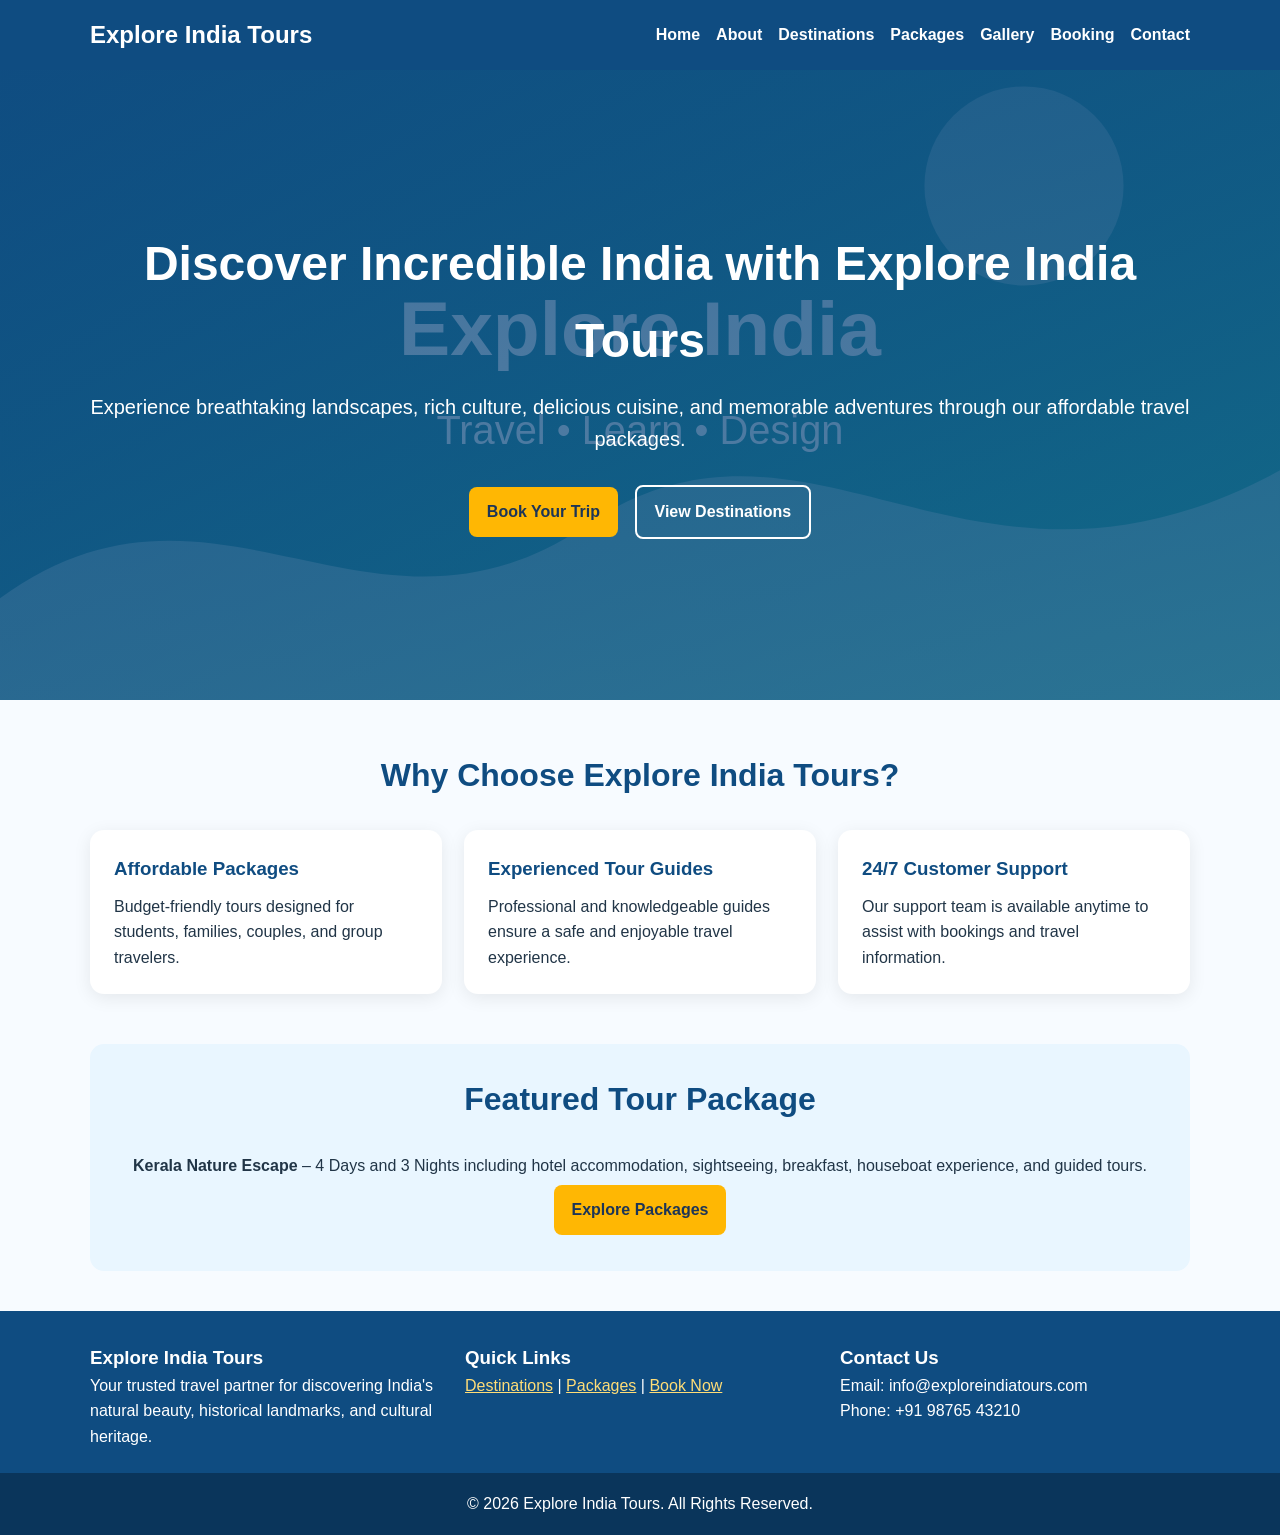
<file: index.html>
<!DOCTYPE html>
<html lang="en">
<head>
  <meta charset="UTF-8">
  <meta name="viewport" content="width=device-width, initial-scale=1.0">

  <title>Explore India Tours | Best Travel Packages in India</title>

  <meta name="description"
        content="Explore India's most beautiful destinations with affordable tour packages, easy booking, and unforgettable travel experiences.">

  <meta name="keywords"
        content="India travel, tour packages, holiday booking, destinations, tourism, family trips">

  <link rel="stylesheet" href="style.css">
</head>

<body>

<header class="site-header">
  <div class="container header-inner">

    <a class="logo" href="index.html">Explore India Tours</a>

    <button class="menu-btn"
            id="menuBtn"
            aria-label="Toggle navigation">
      ☰
    </button>

    <nav class="nav-links" id="navLinks">
      <a href="index.html">Home</a>
      <a href="about.html">About</a>
      <a href="destinations.html">Destinations</a>
      <a href="packages.html">Packages</a>
      <a href="gallery.html">Gallery</a>
      <a href="booking.html">Booking</a>
      <a href="contact.html">Contact</a>
    </nav>

  </div>
</header>

<main>

  <!-- Hero Section -->
  <section class="hero">
    <div class="container hero-content">

      <h1>Discover Incredible India with Explore India Tours</h1>

      <p>
        Experience breathtaking landscapes, rich culture, delicious cuisine,
        and memorable adventures through our affordable travel packages.
      </p>

      <a class="btn" href="booking.html">Book Your Trip</a>

      <a class="btn btn-outline"
         href="destinations.html">
         View Destinations
      </a>

    </div>
  </section>

  <!-- Why Choose Us -->
  <section class="container section">

    <h2>Why Choose Explore India Tours?</h2>

    <div class="cards">

      <article class="card">
        <h3>Affordable Packages</h3>
        <p>
          Budget-friendly tours designed for students, families,
          couples, and group travelers.
        </p>
      </article>

      <article class="card">
        <h3>Experienced Tour Guides</h3>
        <p>
          Professional and knowledgeable guides ensure a safe
          and enjoyable travel experience.
        </p>
      </article>

      <article class="card">
        <h3>24/7 Customer Support</h3>
        <p>
          Our support team is available anytime to assist with
          bookings and travel information.
        </p>
      </article>

    </div>

  </section>

  <!-- Featured Package -->
  <section class="container section highlight">

    <h2>Featured Tour Package</h2>

    <p>
      <strong>Kerala Nature Escape</strong> –
      4 Days and 3 Nights including hotel accommodation,
      sightseeing, breakfast, houseboat experience,
      and guided tours.
    </p>

    <a class="btn" href="packages.html">
      Explore Packages
    </a>

  </section>

</main>

<footer class="site-footer">

  <div class="container footer-grid">

    <div>
      <h3>Explore India Tours</h3>

      <p>
        Your trusted travel partner for discovering India's
        natural beauty, historical landmarks, and cultural heritage.
      </p>
    </div>

    <div>
      <h3>Quick Links</h3>

      <p>
        <a href="destinations.html">Destinations</a> |
        <a href="packages.html">Packages</a> |
        <a href="booking.html">Book Now</a>
      </p>
    </div>

    <div>
      <h3>Contact Us</h3>

      <p>
        Email: info@exploreindiatours.com<br>
        Phone: +91 98765 43210
      </p>
    </div>

  </div>

  <p class="copyright">
    © 2026 Explore India Tours. All Rights Reserved.
  </p>

</footer>

<script src="script.js"></script>

</body>
</html>
</file>
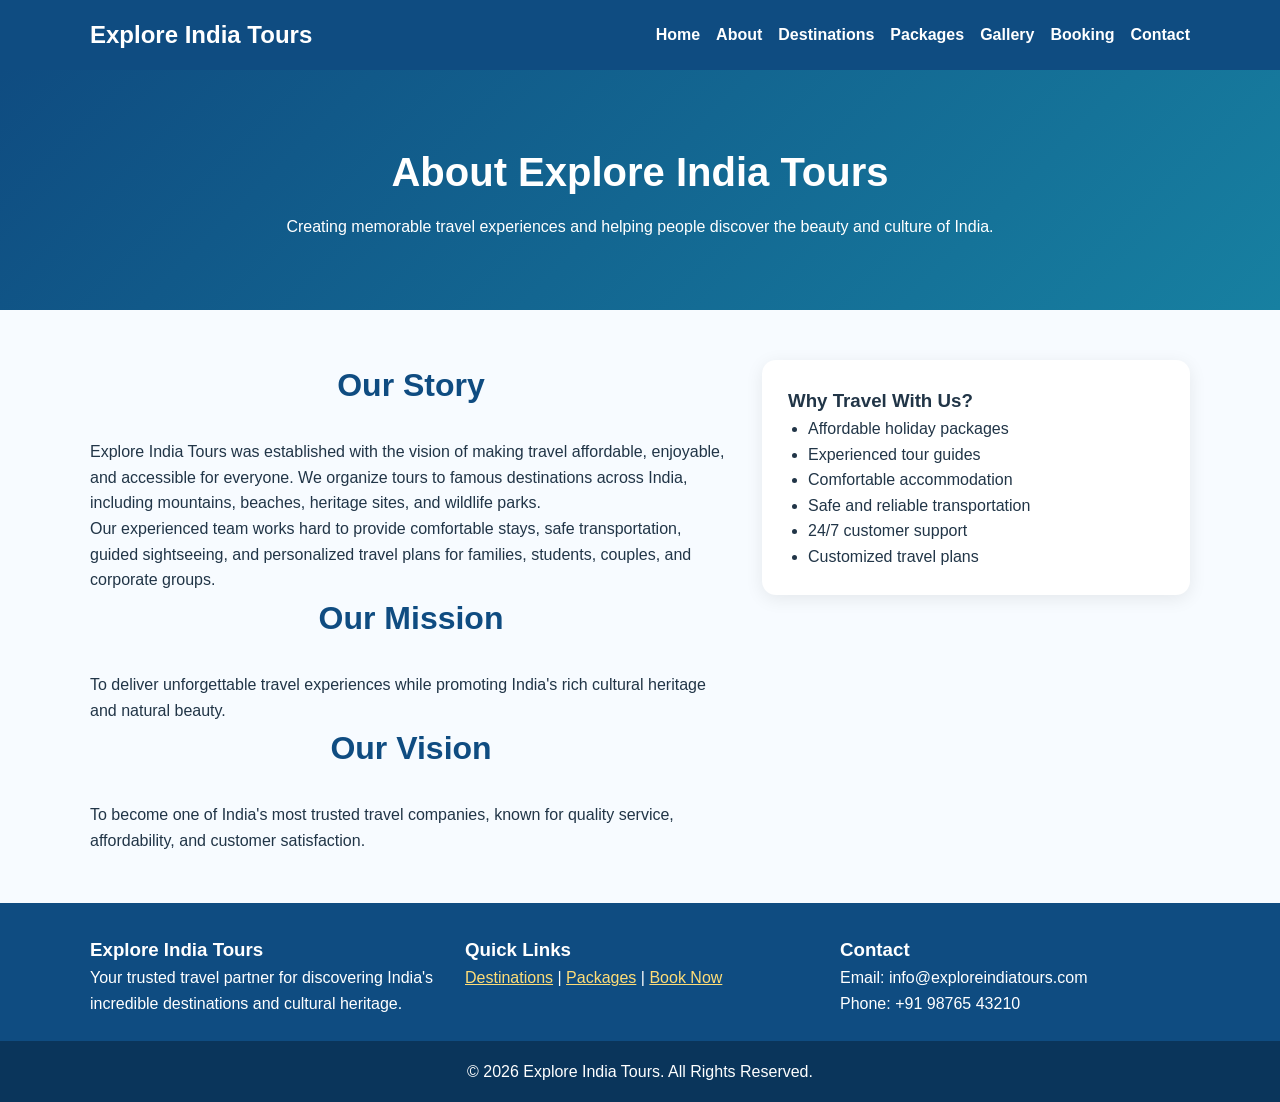
<file: about.html>
<!DOCTYPE html>
<html lang="en">
<head>
  <meta charset="UTF-8">
  <meta name="viewport" content="width=device-width, initial-scale=1.0">

  <title>About Explore India Tours | Your Trusted Travel Partner</title>

  <meta name="description"
        content="Learn about Explore India Tours, our mission, vision, and commitment to providing unforgettable travel experiences across India.">

  <meta name="keywords"
        content="travel agency, India tourism, about us, holiday packages, tour company">

  <link rel="stylesheet" href="style.css">
</head>

<body>

<header class="site-header">
  <div class="container header-inner">

    <a class="logo" href="index.html">Explore India Tours</a>

    <button class="menu-btn"
            id="menuBtn"
            aria-label="Toggle navigation">
      ☰
    </button>

    <nav class="nav-links" id="navLinks">
      <a href="index.html">Home</a>
      <a href="about.html">About</a>
      <a href="destinations.html">Destinations</a>
      <a href="packages.html">Packages</a>
      <a href="gallery.html">Gallery</a>
      <a href="booking.html">Booking</a>
      <a href="contact.html">Contact</a>
    </nav>

  </div>
</header>

<main>

  <!-- Page Banner -->
  <section class="page-banner">
    <div class="container">

      <h1>About Explore India Tours</h1>

      <p>
        Creating memorable travel experiences and helping people
        discover the beauty and culture of India.
      </p>

    </div>
  </section>

  <!-- About Content -->
  <section class="container section two-column">

    <div>

      <h2>Our Story</h2>

      <p>
        Explore India Tours was established with the vision of
        making travel affordable, enjoyable, and accessible for everyone.
        We organize tours to famous destinations across India,
        including mountains, beaches, heritage sites, and wildlife parks.
      </p>

      <p>
        Our experienced team works hard to provide comfortable stays,
        safe transportation, guided sightseeing, and personalized travel plans
        for families, students, couples, and corporate groups.
      </p>

      <h2>Our Mission</h2>

      <p>
        To deliver unforgettable travel experiences while promoting
        India's rich cultural heritage and natural beauty.
      </p>

      <h2>Our Vision</h2>

      <p>
        To become one of India's most trusted travel companies,
        known for quality service, affordability, and customer satisfaction.
      </p>

    </div>

    <div class="info-box">

      <h3>Why Travel With Us?</h3>

      <ul>
        <li>Affordable holiday packages</li>
        <li>Experienced tour guides</li>
        <li>Comfortable accommodation</li>
        <li>Safe and reliable transportation</li>
        <li>24/7 customer support</li>
        <li>Customized travel plans</li>
      </ul>

    </div>

  </section>

</main>

<footer class="site-footer">

  <div class="container footer-grid">

    <div>
      <h3>Explore India Tours</h3>

      <p>
        Your trusted travel partner for discovering India's
        incredible destinations and cultural heritage.
      </p>
    </div>

    <div>
      <h3>Quick Links</h3>

      <p>
        <a href="destinations.html">Destinations</a> |
        <a href="packages.html">Packages</a> |
        <a href="booking.html">Book Now</a>
      </p>
    </div>

    <div>
      <h3>Contact</h3>

      <p>
        Email: info@exploreindiatours.com<br>
        Phone: +91 98765 43210
      </p>
    </div>

  </div>

  <p class="copyright">
    © 2026 Explore India Tours. All Rights Reserved.
  </p>

</footer>

<script src="script.js"></script>

</body>
</html>
</file>
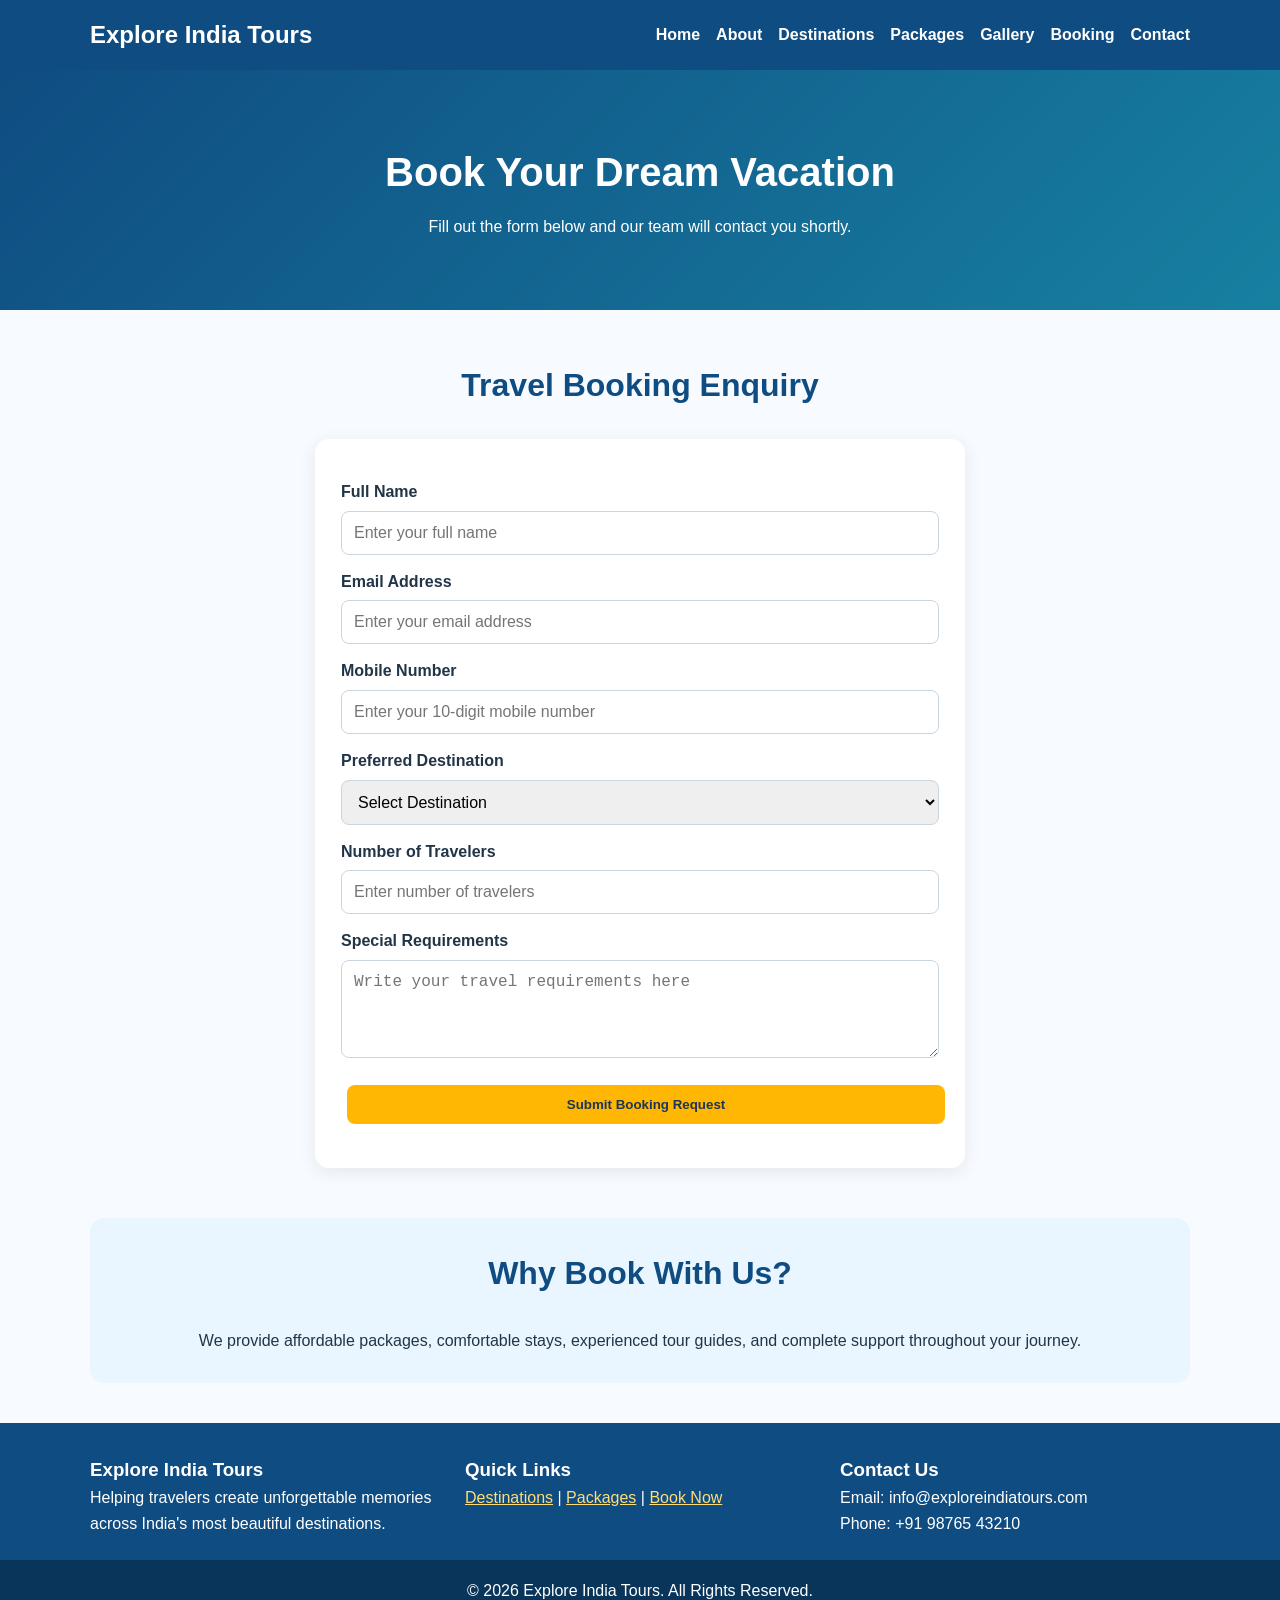
<file: booking.html>
<!DOCTYPE html>
<html lang="en">
<head>
  <meta charset="UTF-8">
  <meta name="viewport" content="width=device-width, initial-scale=1.0">

  <title>Book Your Trip | Explore India Tours</title>

  <meta name="description"
        content="Book affordable travel packages across India with Explore India Tours. Submit your travel enquiry online.">

  <meta name="keywords"
        content="travel booking, India tours, holiday packages, online enquiry, vacation planning">

  <link rel="stylesheet" href="style.css">
</head>

<body>

<header class="site-header">
  <div class="container header-inner">

    <a class="logo" href="index.html">Explore India Tours</a>

    <button class="menu-btn"
            id="menuBtn"
            aria-label="Toggle navigation">
      ☰
    </button>

    <nav class="nav-links" id="navLinks">
      <a href="index.html">Home</a>
      <a href="about.html">About</a>
      <a href="destinations.html">Destinations</a>
      <a href="packages.html">Packages</a>
      <a href="gallery.html">Gallery</a>
      <a href="booking.html">Booking</a>
      <a href="contact.html">Contact</a>
    </nav>

  </div>
</header>

<main>

  <!-- Banner -->
  <section class="page-banner">
    <div class="container">

      <h1>Book Your Dream Vacation</h1>

      <p>
        Fill out the form below and our team will contact you shortly.
      </p>

    </div>
  </section>

  <!-- Booking Form -->
  <section class="container section form-section">

    <h2>Travel Booking Enquiry</h2>

    <form id="bookingForm">

      <label for="name">Full Name</label>
      <input type="text"
             id="name"
             placeholder="Enter your full name">

      <label for="email">Email Address</label>
      <input type="email"
             id="email"
             placeholder="Enter your email address">

      <label for="phone">Mobile Number</label>
      <input type="tel"
             id="phone"
             placeholder="Enter your 10-digit mobile number">

      <label for="destination">Preferred Destination</label>
      <select id="destination">

        <option value="">Select Destination</option>
        <option>Kerala</option>
        <option>Jaipur</option>
        <option>Goa</option>
        <option>Shimla</option>

      </select>

      <label for="travelers">Number of Travelers</label>
      <input type="number"
             id="travelers"
             min="1"
             placeholder="Enter number of travelers">

      <label for="message">Special Requirements</label>
      <textarea id="message"
                rows="4"
                placeholder="Write your travel requirements here"></textarea>

      <button class="btn" type="submit">
        Submit Booking Request
      </button>

      <p id="formMessage" class="result"></p>

    </form>

  </section>

  <!-- Information Section -->
  <section class="container section highlight">

    <h2>Why Book With Us?</h2>

    <p>
      We provide affordable packages, comfortable stays,
      experienced tour guides, and complete support
      throughout your journey.
    </p>

  </section>

</main>

<footer class="site-footer">

  <div class="container footer-grid">

    <div>
      <h3>Explore India Tours</h3>

      <p>
        Helping travelers create unforgettable memories
        across India's most beautiful destinations.
      </p>
    </div>

    <div>
      <h3>Quick Links</h3>

      <p>
        <a href="destinations.html">Destinations</a> |
        <a href="packages.html">Packages</a> |
        <a href="booking.html">Book Now</a>
      </p>
    </div>

    <div>
      <h3>Contact Us</h3>

      <p>
        Email: info@exploreindiatours.com<br>
        Phone: +91 98765 43210
      </p>
    </div>

  </div>

  <p class="copyright">
    © 2026 Explore India Tours. All Rights Reserved.
  </p>

</footer>

<script src="script.js"></script>

</body>
</html>
</file>
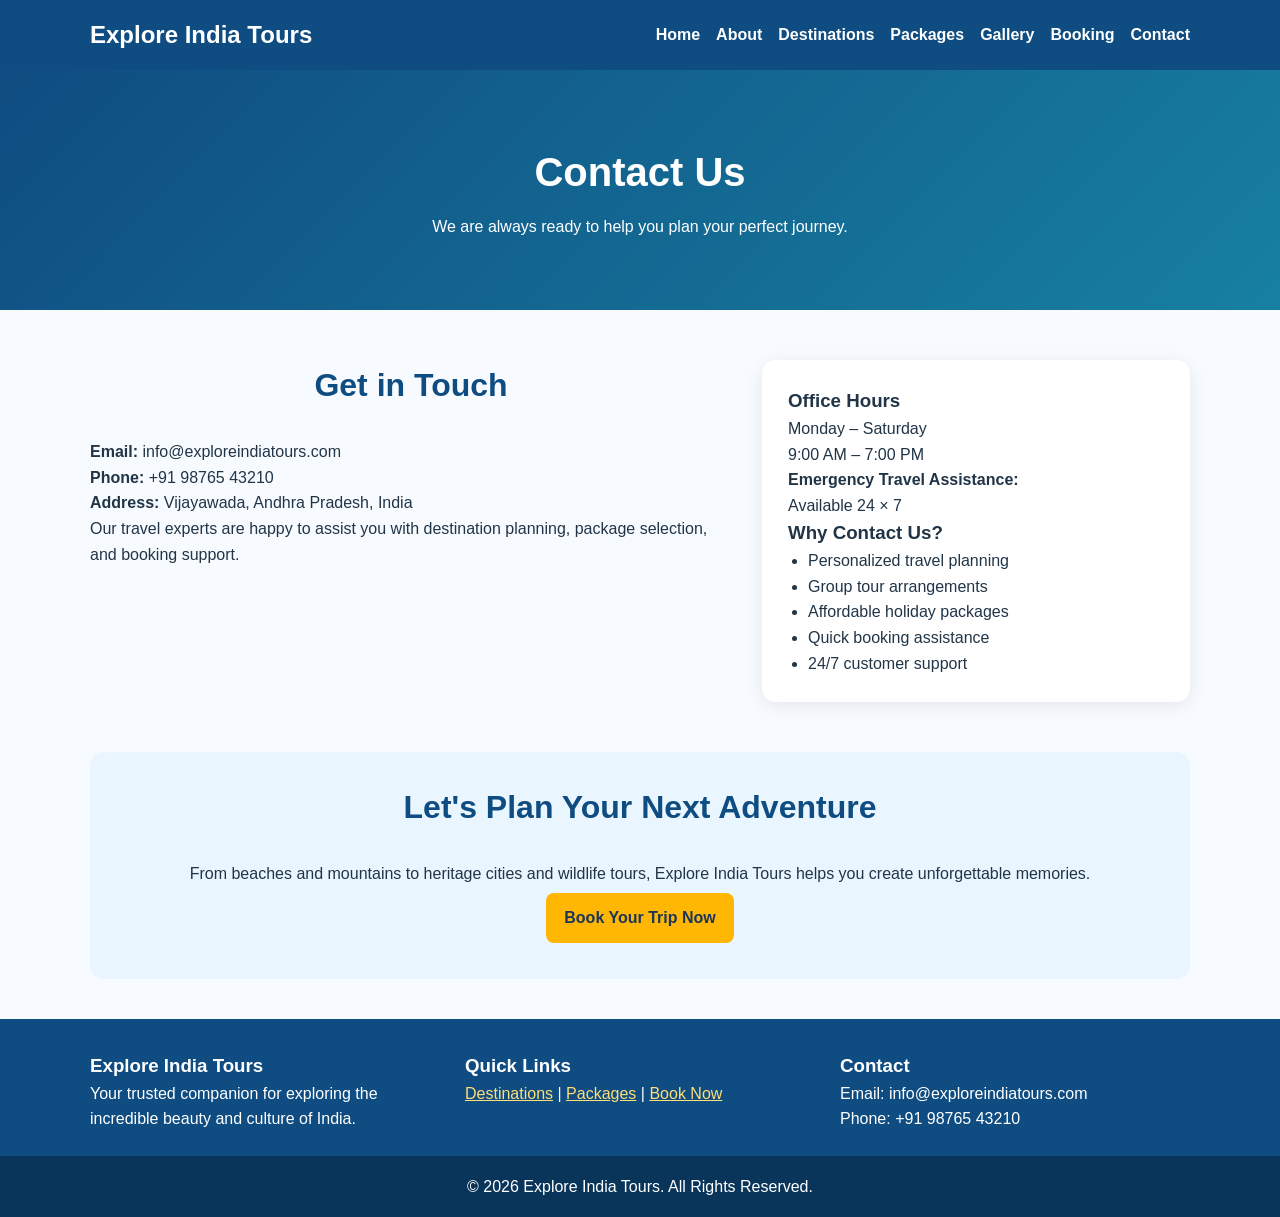
<file: contact.html>
<!DOCTYPE html>
<html lang="en">
<head>
  <meta charset="UTF-8">
  <meta name="viewport" content="width=device-width, initial-scale=1.0">

  <title>Contact Explore India Tours | Travel Assistance & Enquiries</title>

  <meta name="description"
        content="Contact Explore India Tours for travel packages, booking assistance, and holiday enquiries across India.">

  <meta name="keywords"
        content="travel contact, holiday enquiry, India tourism, booking support, travel agency">

  <link rel="stylesheet" href="style.css">
</head>

<body>

<header class="site-header">
  <div class="container header-inner">

    <a class="logo" href="index.html">Explore India Tours</a>

    <button class="menu-btn"
            id="menuBtn"
            aria-label="Toggle navigation">
      ☰
    </button>

    <nav class="nav-links" id="navLinks">
      <a href="index.html">Home</a>
      <a href="about.html">About</a>
      <a href="destinations.html">Destinations</a>
      <a href="packages.html">Packages</a>
      <a href="gallery.html">Gallery</a>
      <a href="booking.html">Booking</a>
      <a href="contact.html">Contact</a>
    </nav>

  </div>
</header>

<main>

  <!-- Banner -->
  <section class="page-banner">
    <div class="container">

      <h1>Contact Us</h1>

      <p>
        We are always ready to help you plan your perfect journey.
      </p>

    </div>
  </section>

  <!-- Contact Information -->
  <section class="container section two-column">

    <div>

      <h2>Get in Touch</h2>

      <p>
        <strong>Email:</strong>
        info@exploreindiatours.com
      </p>

      <p>
        <strong>Phone:</strong>
        +91 98765 43210
      </p>

      <p>
        <strong>Address:</strong>
        Vijayawada, Andhra Pradesh, India
      </p>

      <p>
        Our travel experts are happy to assist you with
        destination planning, package selection, and booking support.
      </p>

    </div>

    <div class="info-box">

      <h3>Office Hours</h3>

      <p>
        Monday – Saturday<br>
        9:00 AM – 7:00 PM
      </p>

      <p>
        <strong>Emergency Travel Assistance:</strong><br>
        Available 24 × 7
      </p>

      <h3>Why Contact Us?</h3>

      <ul>
        <li>Personalized travel planning</li>
        <li>Group tour arrangements</li>
        <li>Affordable holiday packages</li>
        <li>Quick booking assistance</li>
        <li>24/7 customer support</li>
      </ul>

    </div>

  </section>

  <!-- Additional Section -->
  <section class="container section highlight">

    <h2>Let's Plan Your Next Adventure</h2>

    <p>
      From beaches and mountains to heritage cities and wildlife tours,
      Explore India Tours helps you create unforgettable memories.
    </p>

    <a class="btn" href="booking.html">
      Book Your Trip Now
    </a>

  </section>

</main>

<footer class="site-footer">

  <div class="container footer-grid">

    <div>
      <h3>Explore India Tours</h3>

      <p>
        Your trusted companion for exploring the incredible beauty
        and culture of India.
      </p>
    </div>

    <div>
      <h3>Quick Links</h3>

      <p>
        <a href="destinations.html">Destinations</a> |
        <a href="packages.html">Packages</a> |
        <a href="booking.html">Book Now</a>
      </p>
    </div>

    <div>
      <h3>Contact</h3>

      <p>
        Email: info@exploreindiatours.com<br>
        Phone: +91 98765 43210
      </p>
    </div>

  </div>

  <p class="copyright">
    © 2026 Explore India Tours. All Rights Reserved.
  </p>

</footer>

<script src="script.js"></script>

</body>
</html>
</file>
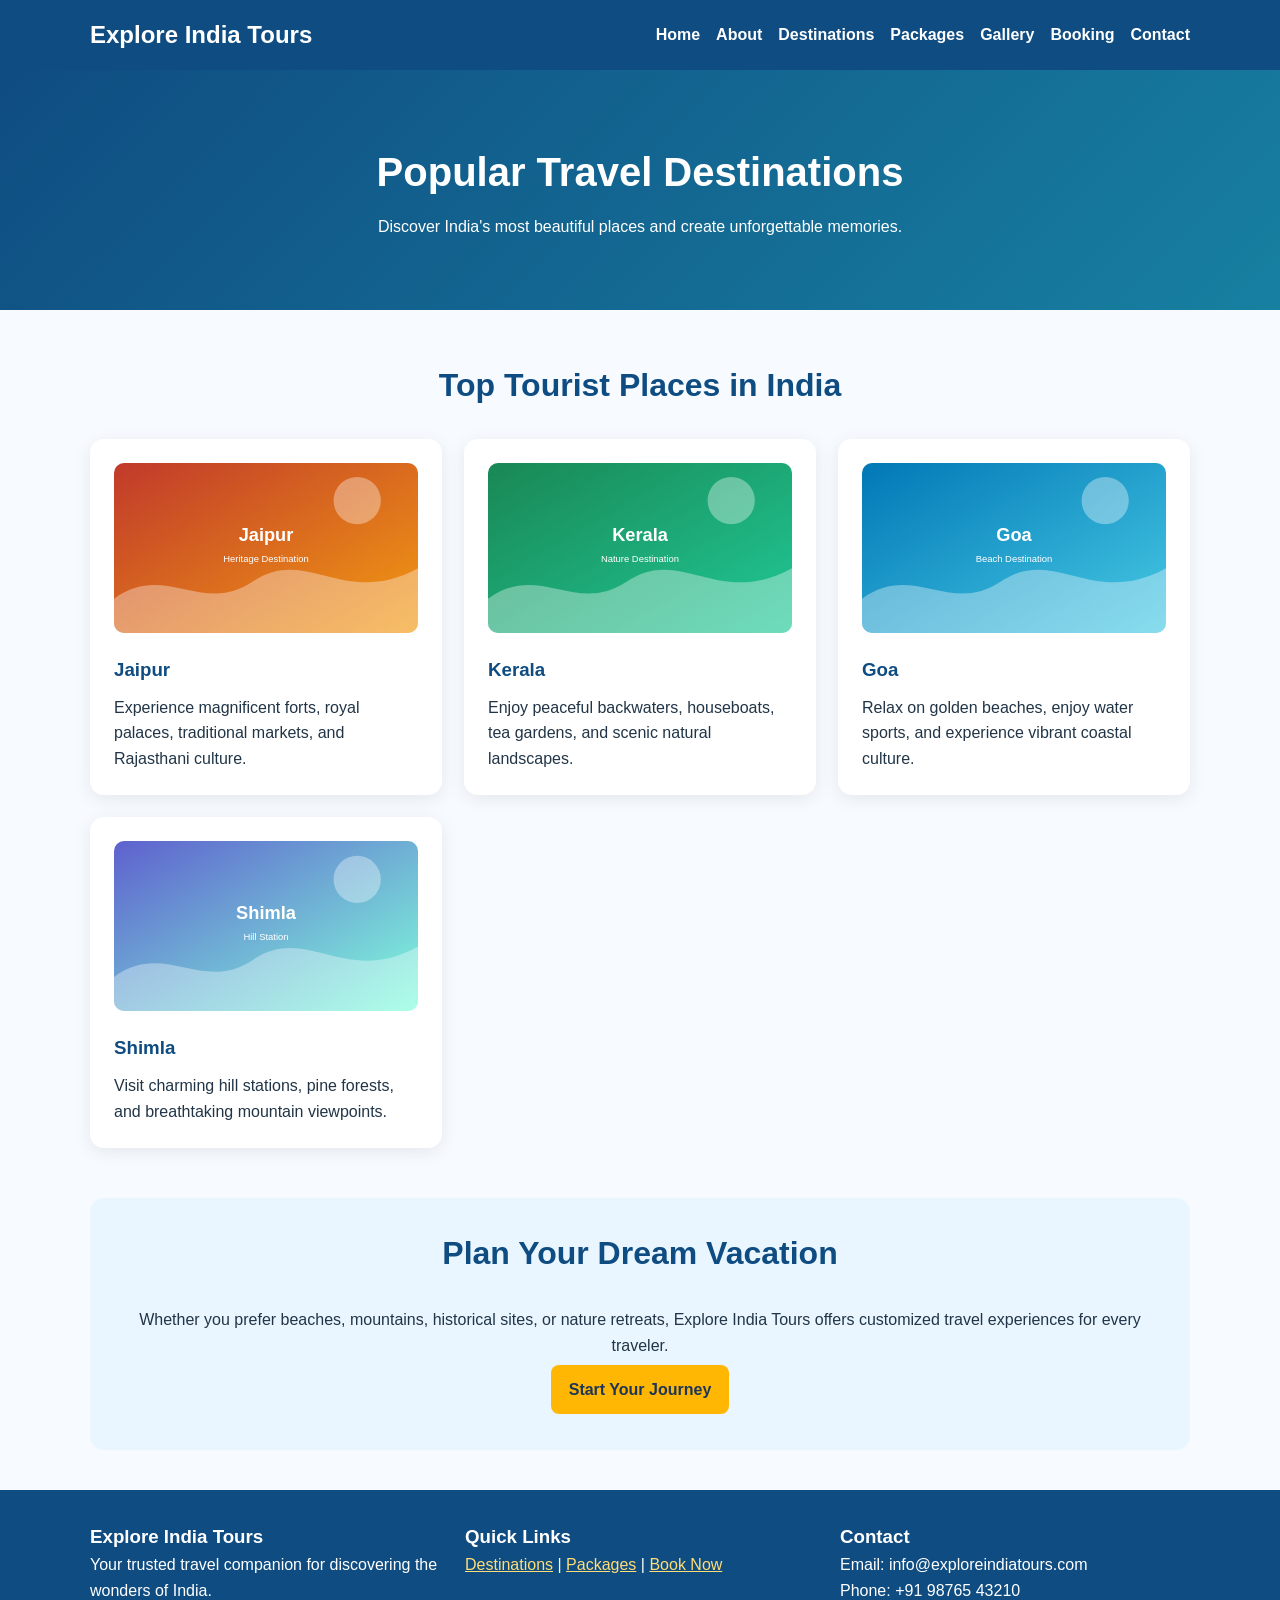
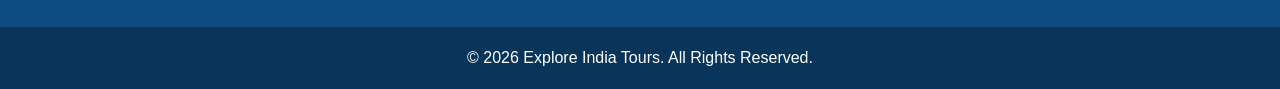
<file: destinations.html>
<!DOCTYPE html>
<html lang="en">
<head>
  <meta charset="UTF-8">
  <meta name="viewport" content="width=device-width, initial-scale=1.0">

  <title>Top Travel Destinations | Explore India Tours</title>

  <meta name="description"
        content="Explore India's most popular destinations including Jaipur, Kerala, Goa, and Shimla with Explore India Tours.">

  <meta name="keywords"
        content="India tourism, Jaipur, Kerala, Goa, Shimla, travel destinations">

  <link rel="stylesheet" href="style.css">
</head>

<body>

<header class="site-header">
  <div class="container header-inner">

    <a class="logo" href="index.html">Explore India Tours</a>

    <button class="menu-btn"
            id="menuBtn"
            aria-label="Toggle navigation">
      ☰
    </button>

    <nav class="nav-links" id="navLinks">
      <a href="index.html">Home</a>
      <a href="about.html">About</a>
      <a href="destinations.html">Destinations</a>
      <a href="packages.html">Packages</a>
      <a href="gallery.html">Gallery</a>
      <a href="booking.html">Booking</a>
      <a href="contact.html">Contact</a>
    </nav>

  </div>
</header>

<main>

  <!-- Banner -->
  <section class="page-banner">
    <div class="container">

      <h1>Popular Travel Destinations</h1>

      <p>
        Discover India's most beautiful places and create unforgettable memories.
      </p>

    </div>
  </section>

  <!-- Destinations -->
  <section class="container section">

    <h2>Top Tourist Places in India</h2>

    <div class="cards">

      <article class="card destination">

        <img src="images/jaipur.svg"
             alt="Historic forts and palaces in Jaipur">

        <h3>Jaipur</h3>

        <p>
          Experience magnificent forts, royal palaces,
          traditional markets, and Rajasthani culture.
        </p>

      </article>

      <article class="card destination">

        <img src="images/kerala.svg"
             alt="Beautiful backwaters and greenery in Kerala">

        <h3>Kerala</h3>

        <p>
          Enjoy peaceful backwaters, houseboats,
          tea gardens, and scenic natural landscapes.
        </p>

      </article>

      <article class="card destination">

        <img src="images/goa.svg"
             alt="Sunny beaches and nightlife in Goa">

        <h3>Goa</h3>

        <p>
          Relax on golden beaches, enjoy water sports,
          and experience vibrant coastal culture.
        </p>

      </article>

      <article class="card destination">

        <img src="images/shimla.svg"
             alt="Snow-covered mountains and hills in Shimla">

        <h3>Shimla</h3>

        <p>
          Visit charming hill stations, pine forests,
          and breathtaking mountain viewpoints.
        </p>

      </article>

    </div>

  </section>

  <!-- Additional Information -->
  <section class="container section highlight">

    <h2>Plan Your Dream Vacation</h2>

    <p>
      Whether you prefer beaches, mountains, historical sites,
      or nature retreats, Explore India Tours offers customized
      travel experiences for every traveler.
    </p>

    <a class="btn" href="booking.html">
      Start Your Journey
    </a>

  </section>

</main>

<footer class="site-footer">

  <div class="container footer-grid">

    <div>
      <h3>Explore India Tours</h3>

      <p>
        Your trusted travel companion for discovering
        the wonders of India.
      </p>
    </div>

    <div>
      <h3>Quick Links</h3>

      <p>
        <a href="destinations.html">Destinations</a> |
        <a href="packages.html">Packages</a> |
        <a href="booking.html">Book Now</a>
      </p>
    </div>

    <div>
      <h3>Contact</h3>

      <p>
        Email: info@exploreindiatours.com<br>
        Phone: +91 98765 43210
      </p>
    </div>

  </div>

  <p class="copyright">
    © 2026 Explore India Tours. All Rights Reserved.
  </p>

</footer>

<script src="script.js"></script>

</body>
</html>
</file>
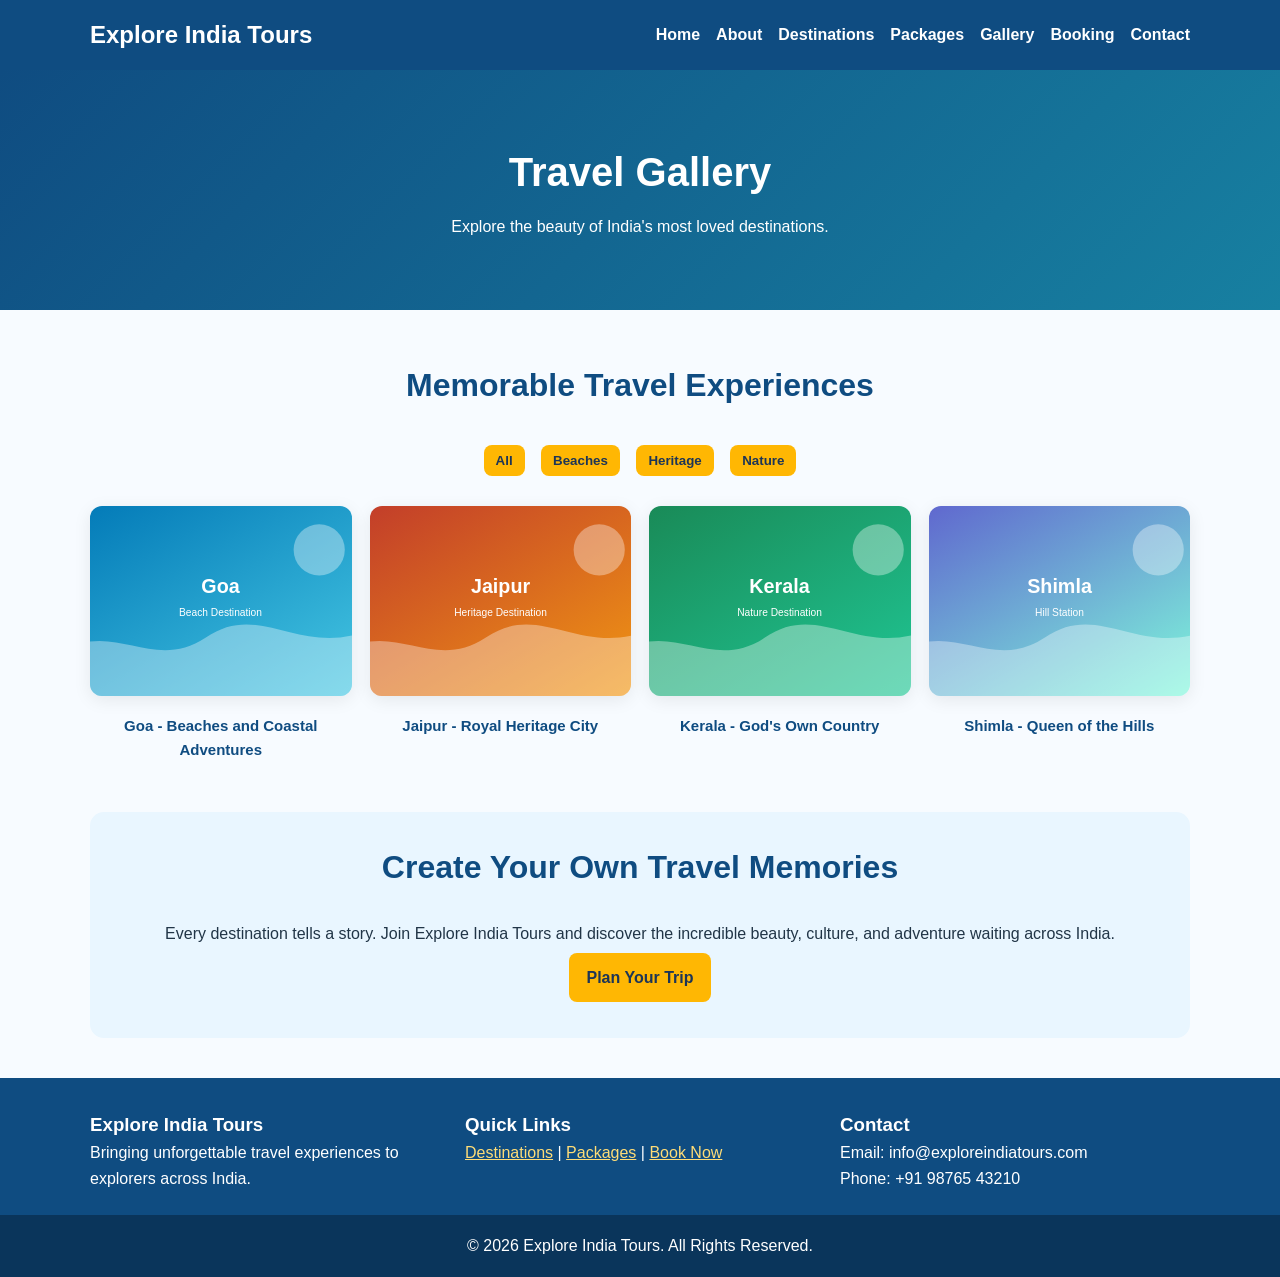
<file: gallery.html>
<!DOCTYPE html>
<html lang="en">
<head>
  <meta charset="UTF-8">
  <meta name="viewport" content="width=device-width, initial-scale=1.0">

  <title>Travel Gallery | Explore India Tours</title>

  <meta name="description"
        content="Browse beautiful travel photographs from Goa, Kerala, Jaipur, and Shimla with Explore India Tours.">

  <meta name="keywords"
        content="travel gallery, India tourism, Goa beach, Kerala backwaters, Jaipur forts, Shimla hills">

  <link rel="stylesheet" href="style.css">
</head>

<body>

<header class="site-header">
  <div class="container header-inner">

    <a class="logo" href="index.html">Explore India Tours</a>

    <button class="menu-btn"
            id="menuBtn"
            aria-label="Toggle navigation">
      ☰
    </button>

    <nav class="nav-links" id="navLinks">
      <a href="index.html">Home</a>
      <a href="about.html">About</a>
      <a href="destinations.html">Destinations</a>
      <a href="packages.html">Packages</a>
      <a href="gallery.html">Gallery</a>
      <a href="booking.html">Booking</a>
      <a href="contact.html">Contact</a>
    </nav>

  </div>
</header>

<main>

  <!-- Banner -->
  <section class="page-banner">
    <div class="container">

      <h1>Travel Gallery</h1>

      <p>
        Explore the beauty of India's most loved destinations.
      </p>

    </div>
  </section>

  <!-- Gallery Section -->
  <section class="container section">

    <h2>Memorable Travel Experiences</h2>

    <!-- Filter Buttons -->
    <div class="filter-buttons">

      <button class="btn small"
              onclick="filterGallery('all')">
        All
      </button>

      <button class="btn small"
              onclick="filterGallery('beach')">
        Beaches
      </button>

      <button class="btn small"
              onclick="filterGallery('heritage')">
        Heritage
      </button>

      <button class="btn small"
              onclick="filterGallery('nature')">
        Nature
      </button>

    </div>

    <!-- Images -->
    <div class="gallery-grid">

      <figure class="gallery-item beach">
        <img src="images/goa.svg"
             alt="Beautiful beaches and water sports in Goa">

        <figcaption>Goa - Beaches and Coastal Adventures</figcaption>
      </figure>

      <figure class="gallery-item heritage">
        <img src="images/jaipur.svg"
             alt="Historic forts and royal palaces in Jaipur">

        <figcaption>Jaipur - Royal Heritage City</figcaption>
      </figure>

      <figure class="gallery-item nature">
        <img src="images/kerala.svg"
             alt="Backwaters and greenery in Kerala">

        <figcaption>Kerala - God's Own Country</figcaption>
      </figure>

      <figure class="gallery-item nature">
        <img src="images/shimla.svg"
             alt="Snowy mountains and pine forests in Shimla">

        <figcaption>Shimla - Queen of the Hills</figcaption>
      </figure>

    </div>

  </section>

  <!-- Additional Section -->
  <section class="container section highlight">

    <h2>Create Your Own Travel Memories</h2>

    <p>
      Every destination tells a story. Join Explore India Tours
      and discover the incredible beauty, culture, and adventure
      waiting across India.
    </p>

    <a class="btn" href="booking.html">
      Plan Your Trip
    </a>

  </section>

</main>

<footer class="site-footer">

  <div class="container footer-grid">

    <div>
      <h3>Explore India Tours</h3>

      <p>
        Bringing unforgettable travel experiences
        to explorers across India.
      </p>
    </div>

    <div>
      <h3>Quick Links</h3>

      <p>
        <a href="destinations.html">Destinations</a> |
        <a href="packages.html">Packages</a> |
        <a href="booking.html">Book Now</a>
      </p>
    </div>

    <div>
      <h3>Contact</h3>

      <p>
        Email: info@exploreindiatours.com<br>
        Phone: +91 98765 43210
      </p>
    </div>

  </div>

  <p class="copyright">
    © 2026 Explore India Tours. All Rights Reserved.
  </p>

</footer>

<script src="script.js"></script>

</body>
</html>
</file>
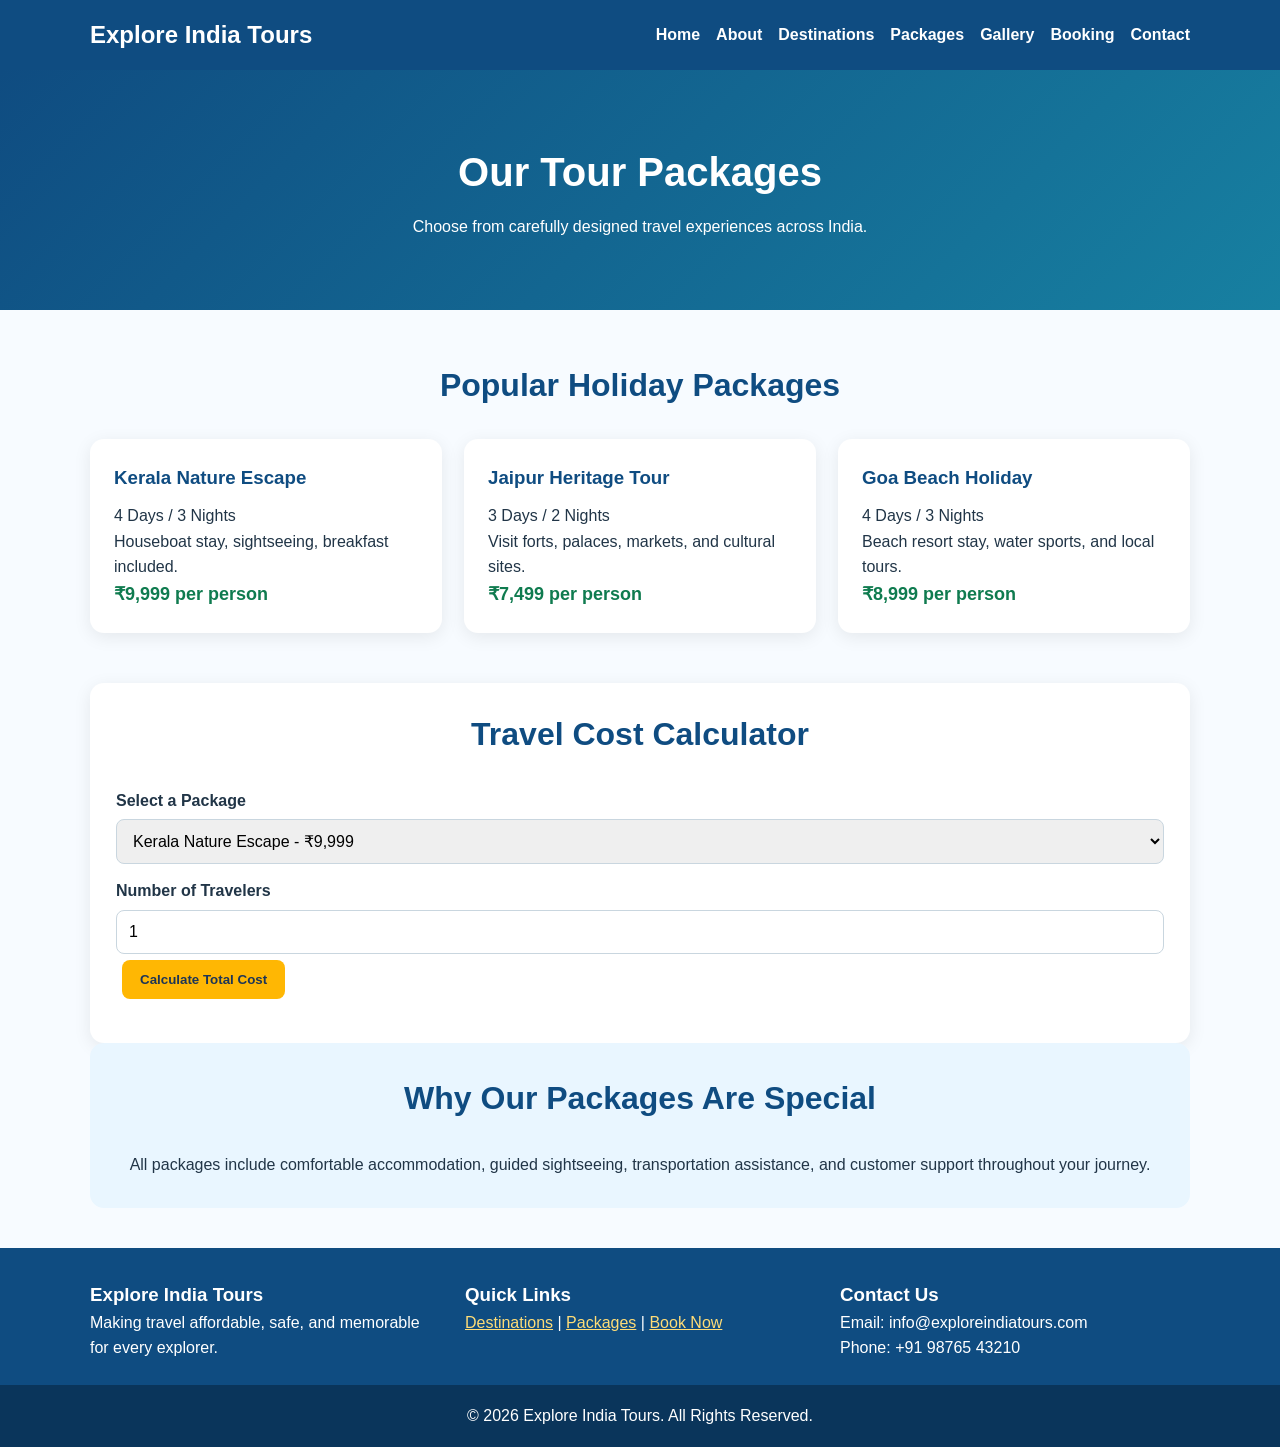
<file: packages.html>
<!DOCTYPE html>
<html lang="en">
<head>
  <meta charset="UTF-8">
  <meta name="viewport" content="width=device-width, initial-scale=1.0">

  <title>Tour Packages | Explore India Tours</title>

  <meta name="description"
        content="Explore affordable travel packages across India with cost estimation and easy booking options.">

  <meta name="keywords"
        content="India tour packages, Kerala trip, Goa holiday, Jaipur tour, travel booking">

  <link rel="stylesheet" href="style.css">
</head>

<body>

<header class="site-header">
  <div class="container header-inner">

    <a class="logo" href="index.html">Explore India Tours</a>

    <button class="menu-btn"
            id="menuBtn"
            aria-label="Toggle navigation">
      ☰
    </button>

    <nav class="nav-links" id="navLinks">
      <a href="index.html">Home</a>
      <a href="about.html">About</a>
      <a href="destinations.html">Destinations</a>
      <a href="packages.html">Packages</a>
      <a href="gallery.html">Gallery</a>
      <a href="booking.html">Booking</a>
      <a href="contact.html">Contact</a>
    </nav>

  </div>
</header>

<main>

  <!-- Banner -->
  <section class="page-banner">
    <div class="container">

      <h1>Our Tour Packages</h1>

      <p>
        Choose from carefully designed travel experiences across India.
      </p>

    </div>
  </section>

  <!-- Packages -->
  <section class="container section">

    <h2>Popular Holiday Packages</h2>

    <div class="cards">

      <article class="card">
        <h3>Kerala Nature Escape</h3>
        <p>4 Days / 3 Nights</p>
        <p>Houseboat stay, sightseeing, breakfast included.</p>
        <p class="price">₹9,999 per person</p>
      </article>

      <article class="card">
        <h3>Jaipur Heritage Tour</h3>
        <p>3 Days / 2 Nights</p>
        <p>Visit forts, palaces, markets, and cultural sites.</p>
        <p class="price">₹7,499 per person</p>
      </article>

      <article class="card">
        <h3>Goa Beach Holiday</h3>
        <p>4 Days / 3 Nights</p>
        <p>Beach resort stay, water sports, and local tours.</p>
        <p class="price">₹8,999 per person</p>
      </article>

    </div>

  </section>

  <!-- JavaScript Calculator -->
  <section class="container section calculator-box">

    <h2>Travel Cost Calculator</h2>

    <label for="packageSelect">
      Select a Package
    </label>

    <select id="packageSelect">

      <option value="9999">
        Kerala Nature Escape - ₹9,999
      </option>

      <option value="7499">
        Jaipur Heritage Tour - ₹7,499
      </option>

      <option value="8999">
        Goa Beach Holiday - ₹8,999
      </option>

    </select>

    <label for="peopleCount">
      Number of Travelers
    </label>

    <input type="number"
           id="peopleCount"
           min="1"
           value="1">

    <button class="btn"
            onclick="calculateCost()">
      Calculate Total Cost
    </button>

    <p id="costResult" class="result"></p>

  </section>

  <!-- Extra Information -->
  <section class="container section highlight">

    <h2>Why Our Packages Are Special</h2>

    <p>
      All packages include comfortable accommodation,
      guided sightseeing, transportation assistance,
      and customer support throughout your journey.
    </p>

  </section>

</main>

<footer class="site-footer">

  <div class="container footer-grid">

    <div>
      <h3>Explore India Tours</h3>

      <p>
        Making travel affordable, safe, and memorable
        for every explorer.
      </p>
    </div>

    <div>
      <h3>Quick Links</h3>

      <p>
        <a href="destinations.html">Destinations</a> |
        <a href="packages.html">Packages</a> |
        <a href="booking.html">Book Now</a>
      </p>
    </div>

    <div>
      <h3>Contact Us</h3>

      <p>
        Email: info@exploreindiatours.com<br>
        Phone: +91 98765 43210
      </p>
    </div>

  </div>

  <p class="copyright">
    © 2026 Explore India Tours. All Rights Reserved.
  </p>

</footer>

<script src="script.js"></script>

</body>
</html>
</file>
<file: style.css>
/* Explore India Tours - Responsive Travel Website */

* {
    box-sizing: border-box;
    margin: 0;
    padding: 0;
}

body {
    font-family: Arial, Helvetica, sans-serif;
    line-height: 1.6;
    color: #213547;
    background: #f7fbff;
}

.container {
    width: 90%;
    max-width: 1100px;
    margin: auto;
}

/* ================= HEADER ================= */

.site-header {
    background: #0f4c81;
    color: white;
    position: sticky;
    top: 0;
    z-index: 1000;
}

.header-inner {
    display: flex;
    justify-content: space-between;
    align-items: center;
    padding: 16px 0;
}

.logo {
    color: white;
    text-decoration: none;
    font-size: 24px;
    font-weight: bold;
}

.nav-links {
    display: flex;
    gap: 16px;
}

.nav-links a {
    color: white;
    text-decoration: none;
    font-weight: 600;
}

.nav-links a:hover {
    text-decoration: underline;
}

.menu-btn {
    display: none;
    background: white;
    color: #0f4c81;
    border: none;
    padding: 8px 12px;
    font-size: 22px;
    border-radius: 6px;
    cursor: pointer;
}

/* ================= HERO ================= */

.hero {
    min-height: 70vh;
    background:
        linear-gradient(
            rgba(15, 76, 129, 0.8),
            rgba(15, 76, 129, 0.7)
        ),
        url("images/hero.svg") center/cover no-repeat;

    color: white;
    display: flex;
    align-items: center;
    text-align: center;
}

.hero h1 {
    font-size: 48px;
    margin-bottom: 12px;
}

.hero p {
    font-size: 20px;
    margin-bottom: 24px;
}

/* ================= PAGE BANNER ================= */

.page-banner {
    background: linear-gradient(135deg, #0f4c81, #1780a1);
    color: white;
    padding: 70px 0;
    text-align: center;
}

.page-banner h1 {
    font-size: 40px;
    margin-bottom: 10px;
}

/* ================= SECTIONS ================= */

.section {
    padding: 50px 0;
}

.section h2 {
    text-align: center;
    margin-bottom: 28px;
    font-size: 32px;
    color: #0f4c81;
}

/* ================= CARDS ================= */

.cards {
    display: grid;
    grid-template-columns: repeat(3, 1fr);
    gap: 22px;
}

.card {
    background: white;
    padding: 24px;
    border-radius: 14px;
    box-shadow: 0 4px 18px rgba(0,0,0,0.08);
    transition: transform 0.3s;
}

.card:hover {
    transform: translateY(-6px);
}

.card h3 {
    color: #0f4c81;
    margin-bottom: 10px;
}

.destination img {
    width: 100%;
    height: 170px;
    object-fit: cover;
    border-radius: 10px;
    margin-bottom: 14px;
    background: #eef7ff;
}

.price {
    color: #0f7b4f;
    font-size: 18px;
    font-weight: bold;
}

/* ================= BUTTONS ================= */

.btn {
    display: inline-block;
    background: #ffb703;
    color: #1d3557;
    padding: 12px 18px;
    margin: 6px;
    border: none;
    border-radius: 8px;
    text-decoration: none;
    font-weight: bold;
    cursor: pointer;
}

.btn:hover {
    background: #ffc533;
}

.btn-outline {
    background: transparent;
    border: 2px solid white;
    color: white;
}

.btn.small {
    padding: 8px 12px;
}

/* ================= HIGHLIGHT SECTION ================= */

.highlight {
    background: #e9f6ff;
    border-radius: 14px;
    text-align: center;
    padding: 30px 20px;
    margin-bottom: 40px;
}

/* ================= TWO COLUMN LAYOUT ================= */

.two-column {
    display: grid;
    grid-template-columns: 1.5fr 1fr;
    gap: 30px;
    align-items: start;
}

/* ================= INFO BOXES ================= */

.info-box,
.calculator-box,
.form-section form {
    background: white;
    padding: 26px;
    border-radius: 14px;
    box-shadow: 0 4px 18px rgba(0,0,0,0.08);
}

.info-box ul {
    margin-left: 20px;
}

/* ================= FORMS ================= */

form {
    max-width: 650px;
    margin: auto;
}

label {
    display: block;
    margin-top: 14px;
    font-weight: bold;
}

input,
select,
textarea {
    width: 100%;
    padding: 12px;
    margin-top: 6px;
    border: 1px solid #c9d6df;
    border-radius: 8px;
    font-size: 16px;
}

form .btn {
    width: 100%;
    margin-top: 20px;
}

.result {
    margin-top: 12px;
    font-weight: bold;
}

/* ================= GALLERY ================= */

.filter-buttons {
    text-align: center;
    margin-bottom: 24px;
}

.gallery-grid {
    display: grid;
    grid-template-columns: repeat(4, 1fr);
    gap: 18px;
}

.gallery-item {
    text-align: center;
}

.gallery-item img {
    width: 100%;
    height: 190px;
    object-fit: cover;
    border-radius: 12px;
    background: #eef7ff;
    box-shadow: 0 4px 18px rgba(0,0,0,0.08);
}

.gallery-item figcaption {
    margin-top: 10px;
    font-size: 15px;
    font-weight: 600;
    color: #0f4c81;
}

/* ================= FOOTER ================= */

.site-footer {
    background: #0f4c81;
    color: white;
    padding-top: 32px;
}

.footer-grid {
    display: grid;
    grid-template-columns: repeat(3, 1fr);
    gap: 25px;
}

.site-footer a {
    color: #ffdd77;
}

.copyright {
    text-align: center;
    padding: 18px;
    background: #0a355b;
    margin-top: 24px;
}

/* ================= TABLET ================= */

@media (max-width: 900px) {

    .cards,
    .footer-grid {
        grid-template-columns: repeat(2, 1fr);
    }

    .gallery-grid {
        grid-template-columns: repeat(2, 1fr);
    }

    .two-column {
        grid-template-columns: 1fr;
    }
}

/* ================= MOBILE ================= */

@media (max-width: 650px) {

    .menu-btn {
        display: block;
    }

    .nav-links {
        display: none;
        flex-direction: column;
        width: 100%;
        background: #0a355b;
        padding: 14px;
        margin-top: 12px;
        border-radius: 8px;
    }

    .nav-links.show {
        display: flex;
    }

    .header-inner {
        flex-wrap: wrap;
    }

    .hero h1 {
        font-size: 34px;
    }

    .hero p {
        font-size: 17px;
    }

    .cards,
    .footer-grid,
    .gallery-grid {
        grid-template-columns: 1fr;
    }

    .page-banner h1 {
        font-size: 32px;
    }
}
</file>
